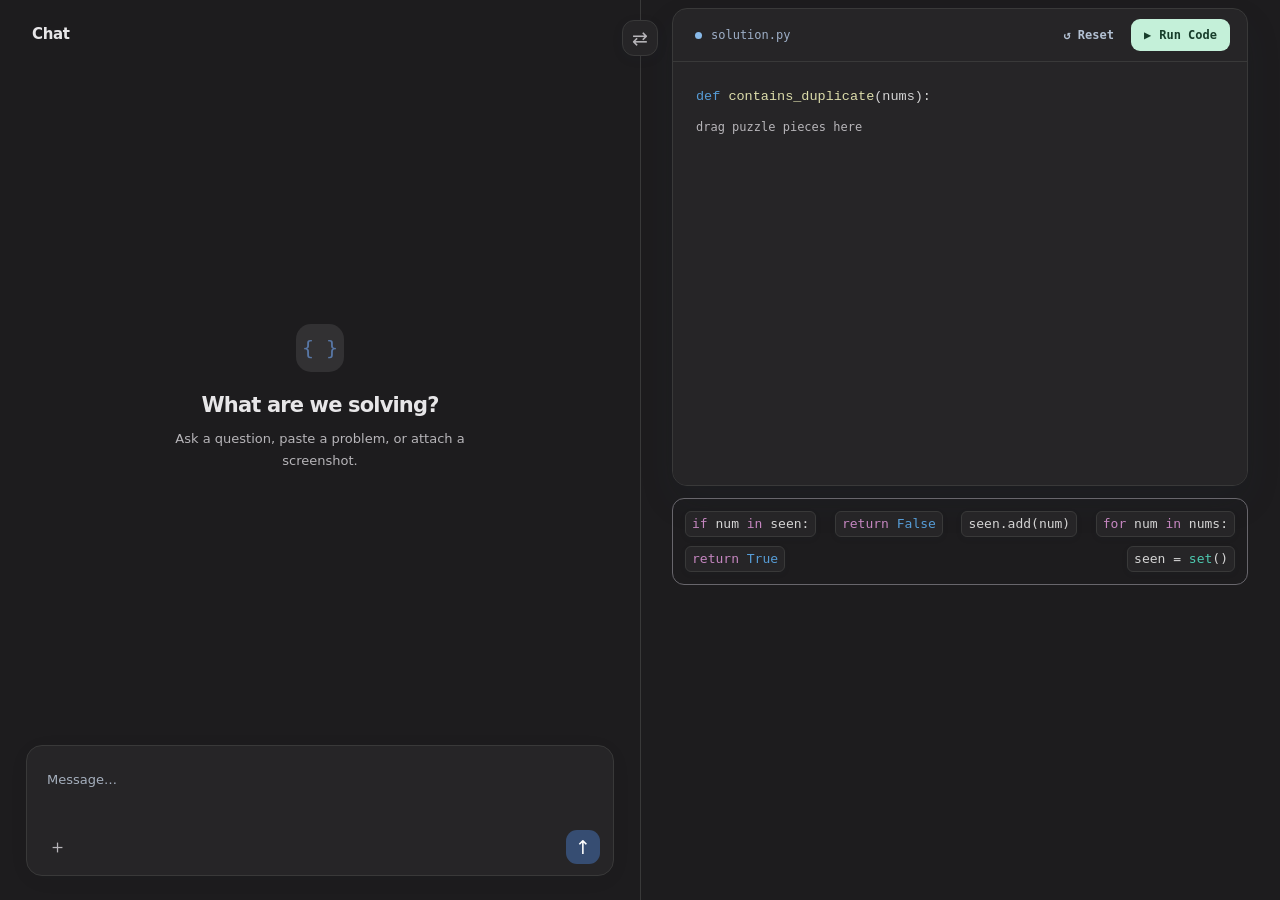
<file: index.html>
<!doctype html>
<html lang="en">
<head>
  <meta charset="utf-8">
  <meta name="viewport" content="width=device-width, initial-scale=1">
  <meta name="theme-color" content="#1d1c1e">
  <meta name="description" content="A minimal Python reconstruction puzzle with chat and a runnable editor.">
  <title>DSA Puzzle</title>
  <style>
    :root{color-scheme:dark;font-family:Inter,ui-sans-serif,system-ui,-apple-system,BlinkMacSystemFont,"Segoe UI",sans-serif;color:#e7e6e8;background:#1d1c1e;font-synthesis:none}
    *{box-sizing:border-box}html,body{margin:0;width:100%;height:100%;overflow:hidden}button,textarea{font:inherit}button{cursor:pointer}
    .app{position:relative;display:grid;grid-template-columns:minmax(0,1fr) minmax(0,1fr);height:100dvh;width:100%;isolation:isolate}
    .app:before{content:"";position:absolute;left:50%;top:0;bottom:0;width:1px;background:#393939;z-index:2;pointer-events:none}
    .pane{display:flex;flex-direction:column;min-height:0;min-width:0;overflow:hidden}
    .chat-pane{background:#1d1c1e;order:1}.work-pane{background:#1d1c1e;order:2}
    .app.swapped .chat-pane{order:2}.app.swapped .work-pane{order:1}
    .pane-header{height:68px;min-height:68px;display:flex;align-items:center;justify-content:space-between;padding:0 32px;gap:12px}
    .heading{font-weight:650;font-size:15px;letter-spacing:-.025em}.muted{color:#8a96a8;font-size:12px}
    .connection{display:flex;align-items:center;gap:7px;color:#97a0ad;font-size:12px}
    .connection:before{content:"";width:6px;height:6px;border-radius:50%;background:#c6ccd5}
    .swap-btn{position:absolute;top:20px;left:50%;transform:translateX(-50%);width:36px;height:36px;z-index:4;display:grid;place-items:center;background:#262527;color:#b7b5b9;border:1px solid #393939;border-radius:12px;box-shadow:0 3px 12px #16294a12;font-size:19px;line-height:1;transition:background .15s,transform .15s}
    .swap-btn:hover{background:#323133;transform:translateX(-50%) scale(1.06)}.swap-btn:focus-visible,.piece:focus-visible,.icon-btn:focus-visible,.run-btn:focus-visible{outline:3px solid #9abefa;outline-offset:3px}
    .chat-log{flex:1;min-height:0;overflow-y:auto;display:flex;flex-direction:column;padding:24px 32px 18px;gap:16px}
    .chat-empty{margin:auto;text-align:center;color:#b7b5b9;max-width:310px;padding-bottom:24px}
    .chat-empty .mark{margin:0 auto 20px;width:48px;height:48px;display:grid;place-items:center;border-radius:15px;background:#323133;color:#5877a6;font-family:ui-monospace,SFMono-Regular,Consolas,monospace;font-size:20px}
    .chat-empty h1{font-size:21px;line-height:1.3;color:#e7e6e8;letter-spacing:-.04em;font-weight:650;margin:0 0 9px}.chat-empty p{margin:0;font-size:13px;line-height:1.65;color:#b7b5b9}
    .message{max-width:87%;align-self:flex-end;border-radius:15px 15px 4px 15px;background:#323133;padding:12px 15px;color:#e7e6e8;font-size:13px;line-height:1.55;white-space:pre-wrap;overflow-wrap:anywhere}
    .message img{display:block;width:100%;max-width:310px;max-height:250px;object-fit:contain;border-radius:9px;margin-top:8px}
    .message img:first-child{margin-top:0}.chat-note{align-self:center;text-align:center;color:#b7b5b9;font-size:12px;line-height:1.5;max-width:300px;margin-top:5px}
    .composer-wrap{padding:0 26px 24px}.composer{border:1px solid #393939;background:#262527;border-radius:16px;box-shadow:0 4px 24px #1d314a08;padding:10px}
    .composer textarea{resize:none;border:0;outline:0;background:transparent;width:100%;padding:8px 10px;min-height:64px;max-height:180px;line-height:1.6;font-size:13px;color:#e7e6e8}
    .composer textarea::placeholder{color:#a5afbd}.composer-actions{display:flex;justify-content:space-between;align-items:center;padding:0 3px 1px}
    .icon-btn{display:grid;place-items:center;border:0;background:transparent;color:#b7b5b9;width:34px;height:34px;border-radius:10px;font-size:19px}
    .icon-btn:hover{background:#323133}.send-btn{background:#364d72;color:white;border-radius:11px}.send-btn:hover{background:#2a4163}
    .attachments{display:flex;align-items:center;gap:8px;margin:0 4px 6px;font-size:12px;color:#b7b5b9}
    .attachment-thumb{width:32px;height:32px;object-fit:cover;border-radius:6px;border:1px solid #393939}.attachment-name{overflow:hidden;white-space:nowrap;text-overflow:ellipsis;max-width:200px}
    .remove-attachment{border:0;background:#323133;color:#b7b5b9;width:23px;height:23px;border-radius:8px}
    .work-scroll{overflow-y:auto;min-height:0;flex:1;padding:8px 32px 30px}
    .editor-shell{border-radius:15px;overflow:hidden;border:1px solid #393939;background:#262527;box-shadow:0 16px 36px #1c304618}
    .editor-top{height:53px;border-bottom:1px solid #393939;display:flex;align-items:center;justify-content:space-between;padding:0 17px 0 22px;color:#9eafc7;font-family:ui-monospace,SFMono-Regular,Consolas,monospace;font-size:12px}
    .editor-title{display:flex;align-items:center;gap:9px}.file-dot{width:7px;height:7px;border-radius:50%;background:#88b9e8}
    .run-btn{border:0;display:flex;align-items:center;gap:8px;background:#c4f0d9;color:#173d2b;border-radius:9px;padding:9px 13px;font-family:inherit;font-size:12px;font-weight:700}
    .run-btn:hover{background:#a6e7c5}.run-btn:disabled{opacity:.7;cursor:wait}
    .editor-area{height:clamp(300px,47vh,620px);min-height:260px;position:relative;background:#262527}
    .code-font{font:13.5px/26px ui-monospace,SFMono-Regular,Menlo,Consolas,"Liberation Mono",monospace;tab-size:4;letter-spacing:0}
    .highlight,.editor-input{position:absolute;inset:0;margin:0;padding:21px 23px;border:0;width:100%;height:100%;white-space:pre;overflow:auto}
    .highlight{pointer-events:none;color:#d4d4d4;scrollbar-width:none}.highlight::-webkit-scrollbar{display:none}
    .editor-input{z-index:1;resize:none;background:transparent;outline:none;color:transparent;-webkit-text-fill-color:transparent;caret-color:#f8fbff;overflow-wrap:normal}
    .editor-input::selection{background:#647da67a}.editor-area.drag-over{background:#323133}
    .editor-area.drag-over:after{content:"Drop to insert line";position:absolute;right:18px;bottom:16px;border-radius:8px;background:#35557c;color:#e9f2ff;font-size:11px;padding:7px 10px;z-index:3;pointer-events:none}
    .drop-guide{position:absolute;left:23px;right:23px;height:2px;background:#8bd9f7;box-shadow:0 0 8px #8bd9f7a0;z-index:3;pointer-events:none;display:none}
    .token-keyword{color:#c586c0}.token-declaration,.token-constant{color:#569cd6}
    .token-function{color:#dcdcaa}.token-type{color:#4dc9b0}
    .token-string{color:#ce9178}.token-comment{color:#83a872}.token-number{color:#b5cea8}
    .feedback{min-height:24px;margin:16px 2px 5px;color:#b7b5b9;font-size:12px;line-height:1.5;white-space:pre-wrap;overflow-wrap:anywhere}
    .feedback:empty{min-height:0;margin:0}
    .feedback.success{color:#89d9b0}.feedback.failure{color:#fa98a3}.feedback.loading{color:#9bbdec}
    .pieces{
      display:flex;
      flex-flow:row wrap;
      justify-content:space-between;
      align-items:flex-start;
      gap:9px;
      margin-top:12px;
      padding:12px;
      min-height:52px;
      border:1px solid #68666c;
      border-radius:12px;
    }
    .pieces > .piece{flex:0 0 auto}
    .piece{width:auto;max-width:100%;display:flex;align-items:center;text-align:left;border:1px solid #393939;background:#262527;color:#d4d4d4;border-radius:6px;padding:3px 6px;font:13px/18px ui-monospace,SFMono-Regular,Menlo,Consolas,monospace;box-shadow:0 2px 6px #1e2f4610;cursor:grab;transition:border-color .1s,box-shadow .1s;touch-action:manipulation}
    .piece:hover{border-color:#95b1d2;box-shadow:0 3px 10px #1e2f4618}.piece:active{cursor:grabbing}.piece.dragging{opacity:.35}
    .piece-code{white-space:pre;overflow-x:auto;scrollbar-width:thin;min-width:0}
    .bank-empty{font-size:12px;color:#9aa6b5;padding:8px 0}
    @media(max-width:750px){.app{grid-template-columns:minmax(0,1fr);grid-template-rows:1fr 1fr}.app:before{top:50%;bottom:auto;left:0;right:0;width:auto;height:1px}.pane{min-height:0}.chat-pane{order:1}.work-pane{order:2}.app.swapped .chat-pane{order:2}.app.swapped .work-pane{order:1}.swap-btn{top:50%;left:50%;transform:translate(-50%,-50%);font-size:17px}.swap-btn:hover{transform:translate(-50%,-50%) scale(1.06)}.pane-header{height:52px;min-height:52px;padding:0 19px}.chat-log{padding:12px 18px}.chat-empty{padding:12px 0}.composer-wrap{padding:0 15px 13px}.composer textarea{min-height:42px}.work-scroll{padding:6px 17px 20px}.editor-area{height:260px}.connection{font-size:10px}}
    @media(prefers-reduced-motion:reduce){*{transition:none!important}}

    /* Read-only reconstruction editor; pieces are movable on mouse and touch. */
    .editor-actions{display:flex;align-items:center;gap:12px}
    .reset-btn{font-size:12px;font-weight:600;color:#b3c1d3;border:0;border-radius:8px;background:transparent;padding:8px 5px}
    .reset-btn:hover{color:#ecf3ff;background:#323133}
    .editor-area{overflow:auto;overscroll-behavior:contain;touch-action:pan-y}
    .code-stack{padding:20px 23px;min-height:100%}
    .fixed-line,.assembled-line{height:30px;line-height:30px;white-space:pre}
    .fixed-line{color:#d4d4d4;user-select:none}
    .assembled-line{width:max-content;max-width:none;min-width:0;padding:0 6px;border-radius:6px;cursor:grab;user-select:none;-webkit-user-select:none;-webkit-touch-callout:none;touch-action:none;color:#d4d4d4;box-sizing:content-box}
    .assembled-line:hover,.assembled-line:focus-visible{background:#323133;outline:none}
    .assembled-line:active{cursor:grabbing}
    .assembled-line.drag-source{opacity:.27}
    .assembled-line .code-text{display:inline-block;pointer-events:none}
    .editor-landing{font:12px/30px ui-monospace,SFMono-Regular,Menlo,Consolas,monospace;color:#b7b5b9;min-height:30px;user-select:none}
    .editor-landing.has-lines{color:transparent}
    .drop-guide{left:21px;right:21px;border-radius:2px;z-index:3}
    .indent-guide{position:absolute;top:0;bottom:0;width:0;border-left:2px dashed #8bd9f7;filter:drop-shadow(0 0 3px #8bd9f790);pointer-events:none;display:none;z-index:3}
    .piece{touch-action:none;user-select:none;-webkit-user-select:none;-webkit-touch-callout:none}
    .drag-ghost{position:fixed;z-index:1000;pointer-events:none;padding:7px 12px;border:1px solid #9bb6d6;border-radius:8px;background:#323133;color:#d4d4d4;font:13px/22px ui-monospace,SFMono-Regular,Menlo,Consolas,monospace;white-space:pre;box-shadow:0 12px 30px #18283e30;max-width:85vw;overflow:hidden}
    .reset-btn:focus-visible,.assembled-line:focus-visible{outline:2px solid #a9d6fd;outline-offset:1px}
    @media(max-width:750px){.code-stack{padding:17px 16px}.editor-landing{font-size:11px}.editor-actions{gap:5px}.reset-btn{padding:7px 3px}}
  </style>
</head>
<body>
  <main class="app" id="app">
    <section class="pane chat-pane" aria-label="Chat">
      <header class="pane-header"><span class="heading">Chat</span></header>
      <div class="chat-log" id="chat-log" aria-live="polite">
        <div class="chat-empty" id="chat-empty">
          <div class="mark">{ }</div>
          <h1>What are we solving?</h1>
          <p>Ask a question, paste a problem, or attach a screenshot.</p>
        </div>
      </div>
      <div class="composer-wrap">
        <form class="composer" id="chat-form">
          <div class="attachments" id="attachments" hidden></div>
          <textarea id="chat-input" rows="2" placeholder="Message…" aria-label="Chat message"></textarea>
          <div class="composer-actions">
            <div><button type="button" class="icon-btn" id="attach-btn" aria-label="Attach an image" title="Attach an image">＋</button><input id="image-input" type="file" accept="image/*" hidden></div>
            <button class="icon-btn send-btn" type="submit" aria-label="Send message" title="Send message">↑</button>
          </div>
        </form>
      </div>
    </section>
    <section class="pane work-pane" aria-label="Python workspace">
      <div class="work-scroll" id="work-scroll">
        <div class="editor-shell">
          <div class="editor-top">
            <span class="editor-title"><span class="file-dot"></span>solution.py</span>
            <div class="editor-actions"><button class="reset-btn" id="reset-btn" type="button" title="Return all lines to the puzzle bank">↺ Reset</button><button class="run-btn" id="run-btn" type="button"><span aria-hidden="true">▶</span> Run Code</button></div>
          </div>
          <div class="editor-area" id="editor-area" aria-label="Read-only Python puzzle assembly">
            <div class="code-stack" id="code-stack">
              <div class="fixed-line code-font" id="fixed-line"></div>
              <div class="assembled-lines" id="assembled-lines" role="list" aria-label="Placed Python lines"></div>
              <div class="editor-landing" id="editor-landing">drag puzzle pieces here</div>
            </div>
            <div class="drop-guide" id="drop-guide" aria-hidden="true"></div>
            <div class="indent-guide" id="indent-guide" aria-hidden="true"></div>
          </div>
        </div>
        <div class="feedback" id="feedback" role="status" aria-live="polite"></div>
        <section class="pieces" id="pieces" aria-label="Puzzle pieces"></section>
      </div>
    </section>
    <button class="swap-btn" id="swap-btn" type="button" aria-label="Swap chat and editor sides" title="Swap sides">⇄</button>
  </main>
  <script>
  (function(){
    "use strict";
    var $ = function(id){return document.getElementById(id);};
    var app=$("app"), area=$("editor-area"), bank=$("pieces");
    var fixed=$("fixed-line"), board=$("assembled-lines"), landing=$("editor-landing"), guide=$("drop-guide"), indentGuide=$("indent-guide"), stack=$("code-stack");
    var feedback=$("feedback"), workScroll=$("work-scroll");
    var signature="def contains_duplicate(nums):";
    var pieces=[
      {id:0,text:"        if num in seen:"},
      {id:1,text:"    return False"},
      {id:2,text:"        seen.add(num)"},
      {id:3,text:"    for num in nums:"},
      {id:4,text:"            return True"},
      {id:5,text:"    seen = set()"}
    ];
    var placed=[], indents={}, active=null, ghost=null, scrollFrame=null, firstTouchRow=null;
    var runWorker=null, timeout=null, runId=0;
    var tests=[
      {args:[[1,2,3,1]],expected:true},
      {args:[[1,2,3,4]],expected:false},
      {args:[[]],expected:false},
      {args:[[5,5]],expected:true},
      {args:[[-1,0,-1]],expected:true},
      {args:[[0]],expected:false}
    ];
    var editor={get value(){return signature+"\n"+placed.map(function(id){return " ".repeat(4*indentLevel(id))+pieceById(id).text.trimStart();}).join("\n");}};
    function pieceById(id){return pieces.find(function(p){return p.id===id;});}
    function defaultIndent(id){return (pieceById(id).text.match(/^ */)[0].length/4)|0;}
    function indentLevel(id){return indents[id]===undefined?defaultIndent(id):indents[id];}
    function indentStep(){var rect=stack.getBoundingClientRect(),style=getComputedStyle(fixed);
      var probe=document.createElement("span");probe.textContent="    ";probe.style.font=style.font;probe.style.whiteSpace="pre";probe.style.position="absolute";probe.style.visibility="hidden";stack.appendChild(probe);var width=probe.getBoundingClientRect().width;probe.remove();return width||32.5;}
    function codeOrigin(){return stack.getBoundingClientRect().left+parseFloat(getComputedStyle(stack).paddingLeft);}
    function snappedLevel(x,offset){return Math.max(1,Math.min(8,Math.round((x-offset-codeOrigin())/indentStep())));}
    function escapeHTML(s){return String(s).replace(/[&<>"']/g,function(c){return {"&":"&amp;","<":"&lt;",">":"&gt;",'"':"&quot;","'":"&#39;"}[c];});}
    var pythonTokens=/(?<comment>#[^\n]*)|(?<string>"(?:\\.|[^"\\])*"|'(?:\\.|[^'\\])*')|(?<declaration>\b(?:def|class)\b)|(?<function>(?<=\bdef\s+)[A-Za-z_]\w*)|(?<type>(?<=\bclass\s+)[A-Za-z_]\w*|\b(?:set|list|dict|int|float|str|bool|tuple|List|Dict|Set|Tuple)\b)|(?<constant>\b(?:True|False|None)\b)|(?<keyword>\b(?:return|if|else|elif|for|while|in|not|and|or|pass|import|from|as|break|continue)\b)|(?<builtin>\b(?:range|len|print|enumerate|max|min)\b)|(?<number>\b\d+\b)/g;
    function colorize(src){
      var out="",pos=0;
      for(var match of src.matchAll(pythonTokens)){
        var kind=Object.keys(match.groups).find(function(key){return match.groups[key]!==undefined;});
        out+=escapeHTML(src.slice(pos,match.index));
        out+='<span class="token-'+(kind==="builtin"?"function":kind)+'">'+escapeHTML(match[0])+'</span>';
        pos=match.index+match[0].length;
      }
      return out+escapeHTML(src.slice(pos));
    }
    function setFeedback(message,kind){feedback.textContent=message;feedback.className="feedback"+(kind?" "+kind:"");}
    function renderBoard(){
      fixed.innerHTML=colorize(signature);board.replaceChildren();
      placed.forEach(function(id,i){
        var piece=pieceById(id),line=document.createElement("div");
        line.className="assembled-line code-font";line.dataset.id=id;line.setAttribute("role","listitem");
        line.style.marginLeft=(4*indentLevel(id))+"ch";
        line.setAttribute("tabindex","0");line.setAttribute("aria-label","Python line "+(i+1)+": "+piece.text.trim()+". Drag to reorder and adjust indentation, right click or press Delete to return to bank.");
        var content=document.createElement("span");content.className="code-text";content.innerHTML=colorize(piece.text.trimStart());
        line.appendChild(content);
        line.addEventListener("pointerdown",function(e){prepareDrag(e,"editor",id);});
        line.addEventListener("contextmenu",function(e){e.preventDefault();cancelDrag();returnPiece(id);});
        line.addEventListener("keydown",function(e){
          var index=placed.indexOf(id);
          if(e.key==="Delete"||e.key==="Backspace"){e.preventDefault();returnPiece(id);}
          else if(e.key==="ArrowUp"&&index>0){e.preventDefault();movePiece(id,index-1);focusPiece(id);}
          else if(e.key==="ArrowDown"&&index<placed.length-1){e.preventDefault();movePiece(id,index+1);focusPiece(id);}
        });
        board.appendChild(line);
      });
      landing.classList.toggle("has-lines",placed.length>0);
      bank.replaceChildren();
      var remaining=pieces.filter(function(p){return !placed.includes(p.id);});
      remaining.forEach(function(piece){
        var btn=document.createElement("button");btn.type="button";btn.className="piece";
        btn.setAttribute("aria-label","Drag "+piece.text.trim()+" into the editor");
        var label=document.createElement("span");label.className="piece-code";label.innerHTML=colorize(piece.text.trimStart());
        btn.appendChild(label);
        btn.addEventListener("pointerdown",function(e){prepareDrag(e,"bank",piece.id);});
        // Placement requires a drag (mouse) or touch-and-hold drag (mobile).
        bank.appendChild(btn);
      });
    }
    function focusPiece(id){var line=board.querySelector('[data-id="'+id+'"]');if(line)line.focus();}
    function movePiece(id,index,level){
      var had=placed.includes(id),rest=placed.filter(function(p){return p!==id;});
      if(!had&&rest.length===placed.length&& !pieces.some(function(p){return p.id===id;}))return;
      rest.splice(Math.max(0,Math.min(index,rest.length)),0,id);
      placed=rest;if(level!==undefined)indents[id]=level;renderBoard();setFeedback("","");
    }
    function returnPiece(id){
      if(!placed.includes(id))return;
      placed=placed.filter(function(p){return p!==id;});delete indents[id];renderBoard();setFeedback("","");
    }
    function resetPuzzle(){
      cancelDrag();
      if(runWorker){runWorker.terminate();runWorker=null;clearTimeout(timeout);runId++;$("run-btn").disabled=false;$("run-btn").textContent="▶ Run Code";}
      placed=[];indents={};renderBoard();setFeedback("All pieces returned to the bank.","");
    }
    function over(element,x,y){
      var r=element.getBoundingClientRect();return x>=r.left&&x<=r.right&&y>=r.top&&y<=r.bottom;
    }
    function insertIndex(y,excludingId){
      var rows=Array.from(board.children).filter(function(el){return Number(el.dataset.id)!==excludingId;});
      var index=0;for(var i=0;i<rows.length;i++){var r=rows[i].getBoundingClientRect();if(y>=r.top+r.height/2)index++;}
      return index;
    }
    function hideGuides(){
      guide.style.display="none";indentGuide.style.display="none";area.classList.remove("drag-over");
    }
    function showGuide(y,source,id){
      if(!over(area,active.x,active.y)){hideGuides();return;}
      var index=insertIndex(y,source==="editor"?id:null);
      var rows=Array.from(board.children).filter(function(el){return Number(el.dataset.id)!==(source==="editor"?id:null);});
      var anchor=rows[index];
      var top=anchor?anchor.getBoundingClientRect().top:rows.length?rows[rows.length-1].getBoundingClientRect().bottom:fixed.getBoundingClientRect().bottom;
      var rect=area.getBoundingClientRect();
      var level=snappedLevel(active.x,active.grabOffset);
      var targetX=codeOrigin()+level*indentStep();
      /* Both guides intersect exactly at the snapped column and insertion row. */
      guide.style.top=(top-rect.top+area.scrollTop)+"px";
      guide.style.left=(targetX-rect.left+area.scrollLeft)+"px";
      guide.style.right="10px";guide.style.display="block";
      indentGuide.style.left=(targetX-rect.left+area.scrollLeft)+"px";
      indentGuide.style.display="block";
      area.classList.add("drag-over");
    }
    function updateGhost(){
      if(!active||!active.started)return;
      ghost.style.left=(active.x-active.grabOffset)+"px";
      ghost.style.top=(active.y-12)+"px";
      showGuide(active.y,active.source,active.id);
    }
    function dragAutoscroll(){
      scrollFrame=null;if(!active||!active.started)return;
      var r=workScroll.getBoundingClientRect(),y=active.y;
      if(y>=r.top&&y<r.top+56)workScroll.scrollTop-=12;
      else if(y<=r.bottom&&y>r.bottom-56)workScroll.scrollTop+=12;
      updateGhost();scrollFrame=requestAnimationFrame(dragAutoscroll);
    }
    function beginDrag(){
      if(!active||active.started)return;
      active.started=true;ghost=document.createElement("div");ghost.className="drag-ghost";
      ghost.innerHTML=colorize(pieceById(active.id).text.trimStart());document.body.appendChild(ghost);
      if(active.source==="editor"){var src=board.querySelector('[data-id="'+active.id+'"]');if(src)src.classList.add("drag-source");}
      updateGhost();scrollFrame=requestAnimationFrame(dragAutoscroll);
    }
    function cancelDrag(){
      if(active&&active.timer)clearTimeout(active.timer);
      active=null;if(scrollFrame!==null){cancelAnimationFrame(scrollFrame);scrollFrame=null;}
      if(ghost){ghost.remove();ghost=null;}
      board.querySelectorAll(".drag-source").forEach(function(el){el.classList.remove("drag-source");});
      hideGuides();
    }
    function prepareDrag(e,source,id){
      if(e.button!==0||e.isPrimary===false||active)return;
      if(e.pointerType==="mouse")e.preventDefault();
      var grabOffset;
      if(source==="editor"){grabOffset=e.clientX-e.currentTarget.getBoundingClientRect().left;}
      else{
        var label=e.currentTarget.querySelector(".piece-code");
        grabOffset=e.clientX-label.getBoundingClientRect().left;
      }
      var width=pieceById(id).text.trimStart().length*(indentStep()/4);
      grabOffset=Math.max(0,Math.min(width,grabOffset));
      active={pointerId:e.pointerId,source:source,id:id,pointerType:e.pointerType,grabOffset:grabOffset,
        sx:e.clientX,sy:e.clientY,x:e.clientX,y:e.clientY,started:false,timer:null};
      if(e.currentTarget.setPointerCapture)try{e.currentTarget.setPointerCapture(e.pointerId);}catch(_){}
      if(e.pointerType==="touch")active.timer=setTimeout(function(){beginDrag();},180);
    }
    window.addEventListener("pointermove",function(e){
      if(!active||e.pointerId!==active.pointerId)return;
      active.x=e.clientX;active.y=e.clientY;
      var distance=Math.hypot(e.clientX-active.sx,e.clientY-active.sy);
      if(!active.started){
        if(active.pointerType==="touch"&&distance>14){cancelDrag();return;}
        if(active.pointerType!=="touch"&&distance>4)beginDrag();
      }
      if(active&&active.started){e.preventDefault();updateGhost();}
    },{passive:false});
    window.addEventListener("pointerup",function(e){
      if(!active||e.pointerId!==active.pointerId)return;
      var snapshot=active,wasDragging=snapshot.started,x=e.clientX,y=e.clientY;
      var inEditor=over(area,x,y),inBank=over(bank,x,y);
      var index=inEditor?insertIndex(y,snapshot.source==="editor"?snapshot.id:null):null;
      var level=inEditor?snappedLevel(x,snapshot.grabOffset):null;
      cancelDrag();
      if(!wasDragging)return;
      if(inEditor)movePiece(snapshot.id,index,level);
      else if(snapshot.source==="editor"&&inBank)returnPiece(snapshot.id);
    });
    window.addEventListener("pointercancel",function(e){if(active&&e.pointerId===active.pointerId)cancelDrag();});
    window.addEventListener("blur",cancelDrag);
    /* Two-finger tap anywhere with the first finger resting on a placed line returns that line. */
    document.addEventListener("touchstart",function(e){
      if(e.touches.length===1){
        var t=e.touches[0],el=document.elementFromPoint(t.clientX,t.clientY);
        var row=el&&el.closest(".assembled-line");
        firstTouchRow=row?Number(row.dataset.id):null;
      }else if(e.touches.length>=2&&firstTouchRow!==null){
        var id=firstTouchRow;firstTouchRow=null;cancelDrag();returnPiece(id);e.preventDefault();
      }
    },{capture:true,passive:false});
    document.addEventListener("touchend",function(e){if(e.touches.length===0)firstTouchRow=null;},{passive:true});
    $("reset-btn").addEventListener("click",resetPuzzle);
    $("swap-btn").addEventListener("click",function(){app.classList.toggle("swapped");});
    renderBoard();
    var pendingImage=null, pendingURL=null;
    var imageInput=$("image-input"),attachments=$("attachments");
    $("attach-btn").addEventListener("click",function(){imageInput.click();});
    imageInput.addEventListener("change",function(){
      var file=imageInput.files&&imageInput.files[0];if(!file)return;
      if(!file.type.startsWith("image/")){setFeedback("Please choose an image file.","failure");return;}
      if(pendingURL)URL.revokeObjectURL(pendingURL);
      pendingImage=file;pendingURL=URL.createObjectURL(file);
      attachments.hidden=false;attachments.replaceChildren();
      var thumb=document.createElement("img");thumb.src=pendingURL;thumb.alt="Attached image";thumb.className="attachment-thumb";
      var name=document.createElement("span");name.className="attachment-name";name.textContent=file.name;
      var remove=document.createElement("button");remove.type="button";remove.className="remove-attachment";remove.textContent="×";remove.setAttribute("aria-label","Remove image");
      remove.addEventListener("click",function(){clearAttachment();});
      attachments.append(thumb,name,remove);
    });
    function clearAttachment(){pendingImage=null;pendingURL=null;imageInput.value="";attachments.replaceChildren();attachments.hidden=true;}
    var input=$("chat-input"),chat=$("chat-log"),notified=false;
    input.addEventListener("keydown",function(e){if(e.key==="Enter"&&!e.shiftKey){e.preventDefault();$("chat-form").requestSubmit();}});
    $("chat-form").addEventListener("submit",function(e){
      e.preventDefault();var text=input.value.trim();if(!text&&!pendingImage)return;
      $("chat-empty")?.remove();
      var bubble=document.createElement("div");bubble.className="message";
      if(text){var body=document.createElement("div");body.textContent=text;bubble.appendChild(body);}
      if(pendingImage){var photo=document.createElement("img");photo.src=pendingURL;photo.alt=pendingImage.name;bubble.appendChild(photo);}
      chat.appendChild(bubble);input.value="";clearAttachment();
      if(!notified){var note=document.createElement("p");note.className="chat-note";note.textContent="Chat is a placeholder. AI responses will work after the API is connected.";chat.appendChild(note);notified=true;}
      chat.scrollTop=chat.scrollHeight;input.focus();
    });
    function runCode(){
      if(runWorker)return;
      var button=$("run-btn");button.disabled=true;button.textContent="Running…";setFeedback("Starting Python. The first run may download its runtime.","loading");
      var id=++runId,worker;
      try{worker=new Worker("./game/py-worker.js");}catch(err){button.disabled=false;button.textContent="▶ Run Code";setFeedback("Could not start Python. Open the app on GitHub Pages over HTTPS.","failure");return;}
      runWorker=worker;
      function finish(){
        if(runWorker!==worker)return false;
        clearTimeout(timeout);worker.terminate();runWorker=null;button.disabled=false;button.textContent="▶ Run Code";return true;
      }
      timeout=setTimeout(function(){if(finish())setFeedback("Execution timed out. Check for an infinite loop, or retry after the runtime loads.","failure");},60000);
      worker.onerror=function(){if(finish())setFeedback("Python could not load. Check your connection and use the hosted HTTPS version.","failure");};
      worker.onmessage=function(e){
        if(e.data.id!==id||!finish())return;
        if(!e.data.ok){setFeedback("Runtime error: "+e.data.error,"failure");return;}
        var output=e.data.output;
        if(output.error){setFeedback(output.error,"failure");return;}
        var passed=0,firstFailure=null;
        tests.forEach(function(test,i){
          var got=output.results[i]||{value:null,error:"No result"};
          var ok=!got.error&&JSON.stringify(got.value)===JSON.stringify(test.expected);
          if(ok)passed++;
          else if(!firstFailure)firstFailure="Input: "+JSON.stringify(test.args)+"\nExpected: "+JSON.stringify(test.expected)+"\nReceived: "+(got.error||JSON.stringify(got.value));
        });
        if(passed===tests.length)setFeedback("✓ All "+tests.length+" tests passed.","success");
        else setFeedback(passed+"/"+tests.length+" tests passed.\n"+firstFailure,"failure");
      };
      worker.postMessage({id:id,code:editor.value,fn:"contains_duplicate",tests:tests.map(function(t){return {args:t.args};})});
    }
    $("run-btn").addEventListener("click",runCode);

  })();
  </script>
</body>
</html>
</file>
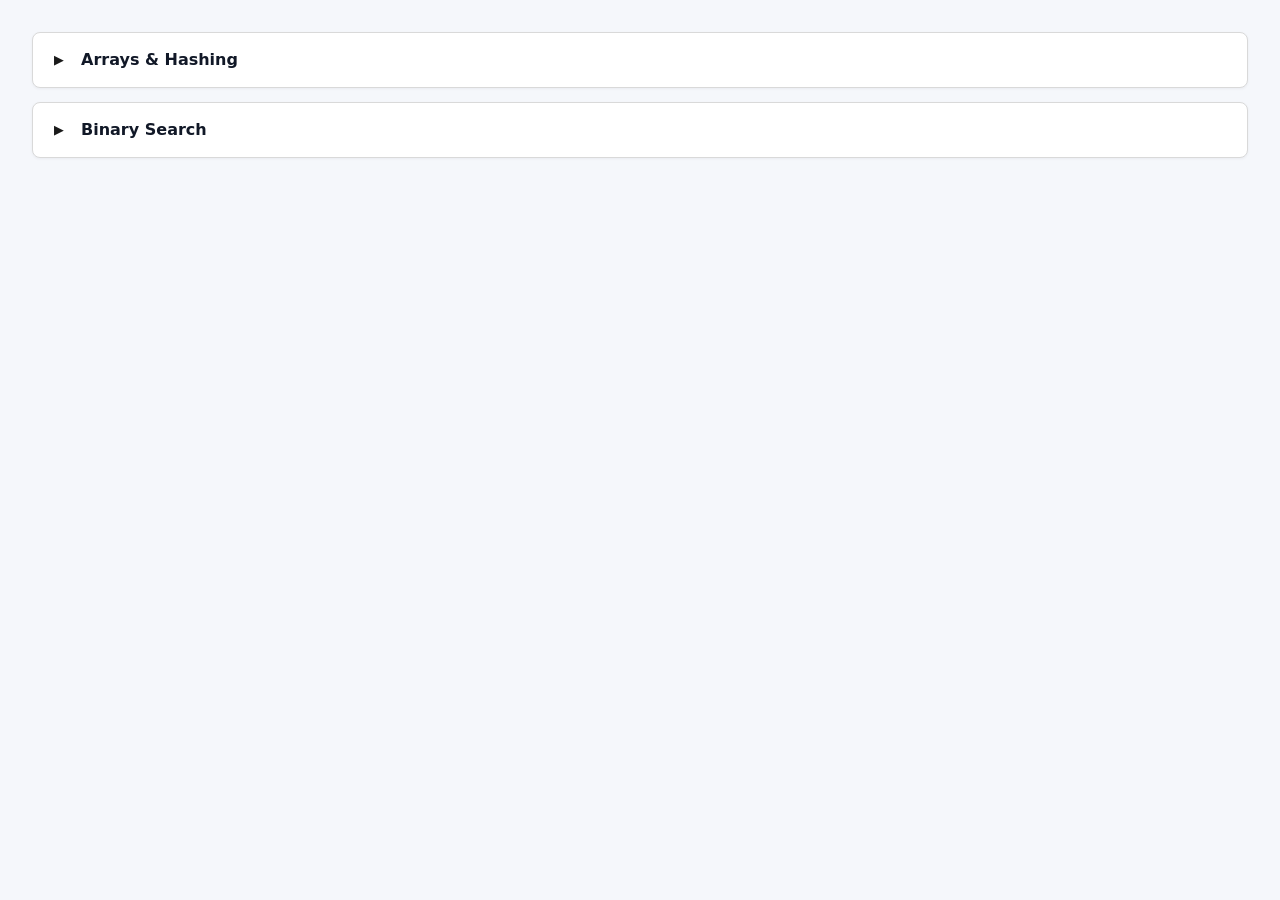
<file: reference-library.html>
<!DOCTYPE html>
<html>
<head>
  <meta charset="UTF-8">
  <title>Data Structures and Algorithms</title>
  <style>
    body {
      font-family: system-ui, sans-serif;
      margin: 2rem;
      line-height: 1.6;
      background: #f5f7fb;
      color: #1a1a1a;
    }

    details {
      margin-bottom: 0.85rem;
      border: 1px solid #d9d9d9;
      border-radius: 8px;
      padding: 0.9rem 1rem;
      background: #ffffff;
      box-shadow: 0 1px 3px rgba(15, 23, 42, 0.05);
    }

    summary {
      font-weight: 700;
      cursor: pointer;
      list-style: none;
      display: flex;
      align-items: center;
      gap: 0.75rem;
    }

    summary::-webkit-details-marker {
      display: none;
    }

    .toggle-arrow {
      display: inline-flex;
      align-items: center;
      justify-content: center;
      width: 1.25rem;
      height: 1.25rem;
      font-size: 0.8rem;
      transition: transform 0.2s ease;
      flex-shrink: 0;
    }

    details[open] .toggle-arrow {
      transform: rotate(90deg);
    }

    .nav-link {
      color: #111827;
      text-decoration: none;
      font-weight: 700;
      transition: color 0.15s ease;
      flex: 1;
    }

    .nav-link:hover,
    .nav-link:focus-visible {
      color: #0f172a;
      text-decoration: underline;
    }

    .sub-items {
      margin-top: 0.9rem;
      display: grid;
      gap: 0.6rem;
    }

    .nav-button {
      display: inline-flex;
      align-items: center;
      justify-content: center;
      padding: 0.75rem 1rem;
      border-radius: 999px;
      border: 1px solid #cbd5e1;
      background: #f8fafc;
      color: #111827;
      text-decoration: none;
      font-size: 0.95rem;
      transition: background 0.15s ease, border-color 0.15s ease, transform 0.15s ease;
    }

    .nav-button:hover,
    .nav-button:focus-visible {
      background: #e2e8f0;
      border-color: #94a3b8;
      transform: translateY(-1px);
    }
  </style>
</head>
<body>
  <details>
    <summary>
      <span class="toggle-arrow">▶</span>
      <span class="nav-link">Arrays & Hashing</span>
    </summary>
    <div class="sub-items">
      <a class="nav-button" href="arrays-hashing/problems/contains-duplicate.html">Contains Duplicate</a>
      <a class="nav-button" href="arrays-hashing/problems/two-sum.html">Two Sum</a>
      <a class="nav-button" href="arrays-hashing/problems/valid-anagram.html">Valid Anagram</a>
      <a class="nav-button" href="arrays-hashing/problems/group-anagrams.html">Group Anagrams</a>
      <a class="nav-button" href="arrays-hashing/problems/top-k-frequent-elements.html">Top K Frequent Elements</a>
      <a class="nav-button" href="arrays-hashing/problems/valid-sudoku.html">Valid Sudoku</a>
      <a class="nav-button" href="arrays-hashing/problems/longest-consecutive-sequence.html">Longest Consecutive Sequence</a>
    </div>
  </details>
  <details>
    <summary>
      <span class="toggle-arrow">▶</span>
      <span class="nav-link">Binary Search</span>
    </summary>
    <div class="sub-items">
      <a class="nav-button" href="binary-search/problems/binary-search.html">Binary Search</a>
      <a class="nav-button" href="binary-search/problems/search-a-2d-matrix.html">Search a 2D Matrix</a>
      <a class="nav-button" href="binary-search/problems/koko-eating-bananas.html">Koko Eating Bananas</a>
      <a class="nav-button" href="binary-search/problems/find-minimum-in-rotated-sorted-array.html">Find Minimum in Sorted Array</a>
    </div>
  </details>

  <script>
    // Prevent details toggle when clicking the link, but allow link navigation
    document.querySelectorAll('.nav-link').forEach(link => {
      link.addEventListener('click', (e) => {
        e.stopPropagation();
      });
    });
  </script>
</body>
</html>
</file>
